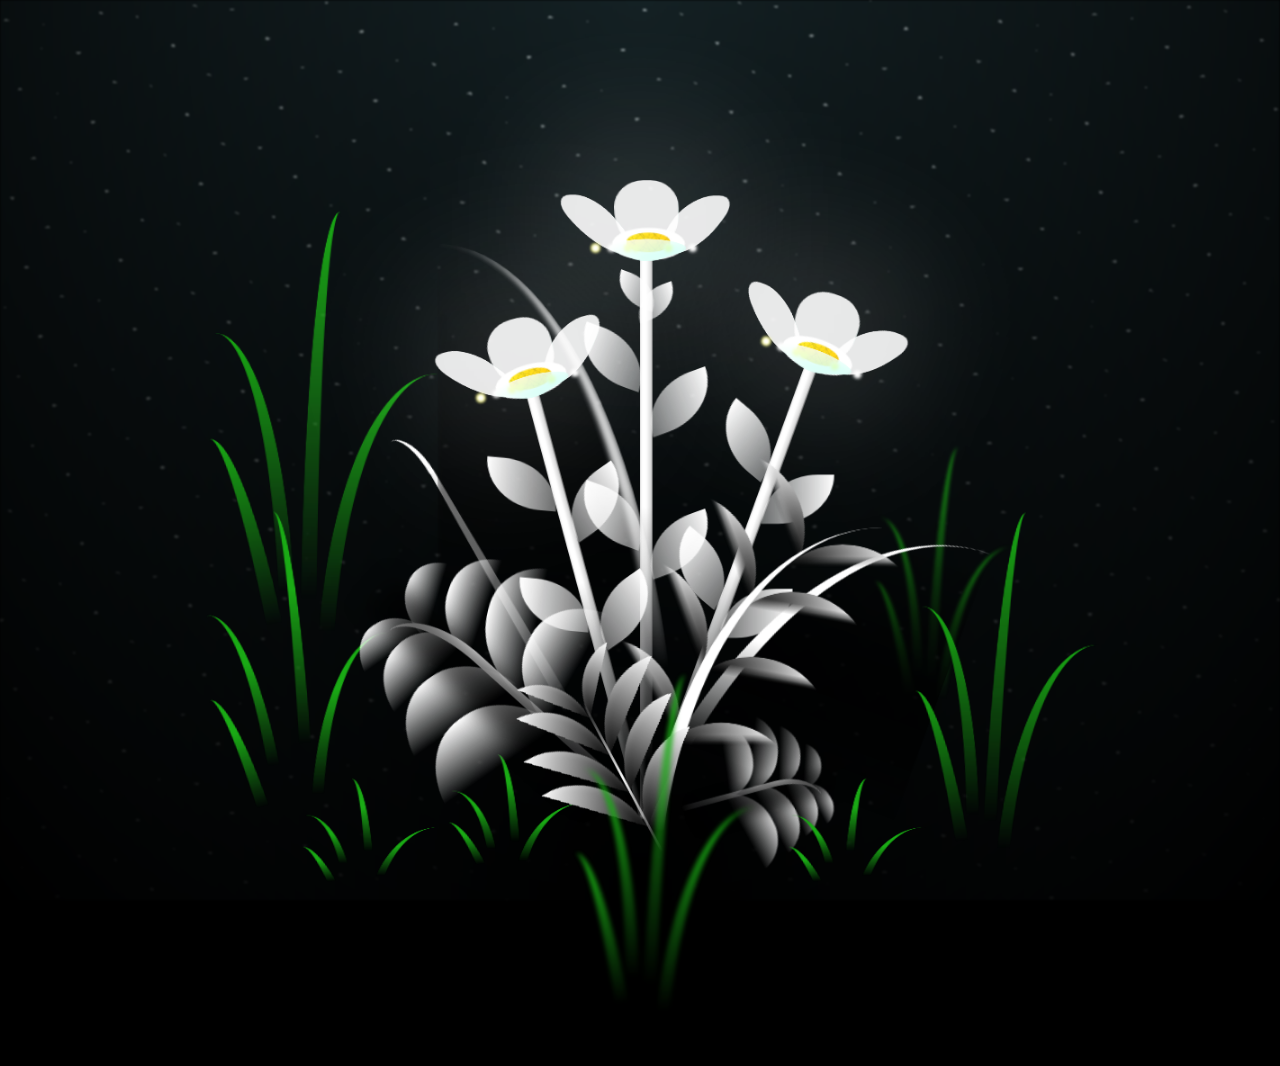
<file: flower.html>
<!DOCTYPE html>
<html lang="en">

<head>
  <meta charset="UTF-8">
  <meta http-equiv="X-UA-Compatible" content="IE=edge">
  <meta name="viewport" content="width=device-width, initial-scale=1.0">
  <link rel="shortcut icon" href="images/gift.png" type="image/x-icon">
  <link rel="stylesheet" href="css/style.css">

  <!-- Document Title -->
  <title>FLOWERS</title>
</head>

<body class="not-loaded">
  <!-- Background -->
  <div class="night"></div>

  <!-- Flower -->
  <div class="flowers">
    <div class="flower flower--1">
      <div class="flower__leafs flower__leafs--1">
        <div class="flower__leaf flower__leaf--1"></div>
        <div class="flower__leaf flower__leaf--2"></div>
        <div class="flower__leaf flower__leaf--3"></div>
        <div class="flower__leaf flower__leaf--4"></div>
        <div class="flower__white-circle"></div>

        <div class="flower__light flower__light--1"></div>
        <div class="flower__light flower__light--2"></div>
        <div class="flower__light flower__light--3"></div>
        <div class="flower__light flower__light--4"></div>
        <div class="flower__light flower__light--5"></div>
        <div class="flower__light flower__light--6"></div>
        <div class="flower__light flower__light--7"></div>
        <div class="flower__light flower__light--8"></div>

      </div>
      <div class="flower__line">
        <div class="flower__line__leaf flower__line__leaf--1"></div>
        <div class="flower__line__leaf flower__line__leaf--2"></div>
        <div class="flower__line__leaf flower__line__leaf--3"></div>
        <div class="flower__line__leaf flower__line__leaf--4"></div>
        <div class="flower__line__leaf flower__line__leaf--5"></div>
        <div class="flower__line__leaf flower__line__leaf--6"></div>
      </div>
    </div>

    <div class="flower flower--2">
      <div class="flower__leafs flower__leafs--2">
        <div class="flower__leaf flower__leaf--1"></div>
        <div class="flower__leaf flower__leaf--2"></div>
        <div class="flower__leaf flower__leaf--3"></div>
        <div class="flower__leaf flower__leaf--4"></div>
        <div class="flower__white-circle"></div>

        <div class="flower__light flower__light--1"></div>
        <div class="flower__light flower__light--2"></div>
        <div class="flower__light flower__light--3"></div>
        <div class="flower__light flower__light--4"></div>
        <div class="flower__light flower__light--5"></div>
        <div class="flower__light flower__light--6"></div>
        <div class="flower__light flower__light--7"></div>
        <div class="flower__light flower__light--8"></div>

      </div>
      <div class="flower__line">
        <div class="flower__line__leaf flower__line__leaf--1"></div>
        <div class="flower__line__leaf flower__line__leaf--2"></div>
        <div class="flower__line__leaf flower__line__leaf--3"></div>
        <div class="flower__line__leaf flower__line__leaf--4"></div>
      </div>
    </div>

    <div class="flower flower--3">
      <div class="flower__leafs flower__leafs--3">
        <div class="flower__leaf flower__leaf--1"></div>
        <div class="flower__leaf flower__leaf--2"></div>
        <div class="flower__leaf flower__leaf--3"></div>
        <div class="flower__leaf flower__leaf--4"></div>
        <div class="flower__white-circle"></div>

        <div class="flower__light flower__light--1"></div>
        <div class="flower__light flower__light--2"></div>
        <div class="flower__light flower__light--3"></div>
        <div class="flower__light flower__light--4"></div>
        <div class="flower__light flower__light--5"></div>
        <div class="flower__light flower__light--6"></div>
        <div class="flower__light flower__light--7"></div>
        <div class="flower__light flower__light--8"></div>

      </div>
      <div class="flower__line">
        <div class="flower__line__leaf flower__line__leaf--1"></div>
        <div class="flower__line__leaf flower__line__leaf--2"></div>
        <div class="flower__line__leaf flower__line__leaf--3"></div>
        <div class="flower__line__leaf flower__line__leaf--4"></div>
      </div>
    </div>

    <div class="grow-ans" style="--d:1.2s">
      <div class="flower__g-long">
        <div class="flower__g-long__top"></div>
        <div class="flower__g-long__bottom"></div>
      </div>
    </div>

    <div class="growing-grass">
      <div class="flower__grass flower__grass--1">
        <div class="flower__grass--top"></div>
        <div class="flower__grass--bottom"></div>
        <div class="flower__grass__leaf flower__grass__leaf--1"></div>
        <div class="flower__grass__leaf flower__grass__leaf--2"></div>
        <div class="flower__grass__leaf flower__grass__leaf--3"></div>
        <div class="flower__grass__leaf flower__grass__leaf--4"></div>
        <div class="flower__grass__leaf flower__grass__leaf--5"></div>
        <div class="flower__grass__leaf flower__grass__leaf--6"></div>
        <div class="flower__grass__leaf flower__grass__leaf--7"></div>
        <div class="flower__grass__leaf flower__grass__leaf--8"></div>
        <div class="flower__grass__overlay"></div>
      </div>
    </div>

    <div class="growing-grass">
      <div class="flower__grass flower__grass--2">
        <div class="flower__grass--top"></div>
        <div class="flower__grass--bottom"></div>
        <div class="flower__grass__leaf flower__grass__leaf--1"></div>
        <div class="flower__grass__leaf flower__grass__leaf--2"></div>
        <div class="flower__grass__leaf flower__grass__leaf--3"></div>
        <div class="flower__grass__leaf flower__grass__leaf--4"></div>
        <div class="flower__grass__leaf flower__grass__leaf--5"></div>
        <div class="flower__grass__leaf flower__grass__leaf--6"></div>
        <div class="flower__grass__leaf flower__grass__leaf--7"></div>
        <div class="flower__grass__leaf flower__grass__leaf--8"></div>
        <div class="flower__grass__overlay"></div>
      </div>
    </div>

    <div class="grow-ans" style="--d:2.4s">
      <div class="flower__g-right flower__g-right--1">
        <div class="leaf"></div>
      </div>
    </div>

    <div class="grow-ans" style="--d:2.8s">
      <div class="flower__g-right flower__g-right--2">
        <div class="leaf"></div>
      </div>
    </div>

    <div class="grow-ans" style="--d:2.8s">
      <div class="flower__g-front">
        <div class="flower__g-front__leaf-wrapper flower__g-front__leaf-wrapper--1">
          <div class="flower__g-front__leaf"></div>
        </div>
        <div class="flower__g-front__leaf-wrapper flower__g-front__leaf-wrapper--2">
          <div class="flower__g-front__leaf"></div>
        </div>
        <div class="flower__g-front__leaf-wrapper flower__g-front__leaf-wrapper--3">
          <div class="flower__g-front__leaf"></div>
        </div>
        <div class="flower__g-front__leaf-wrapper flower__g-front__leaf-wrapper--4">
          <div class="flower__g-front__leaf"></div>
        </div>
        <div class="flower__g-front__leaf-wrapper flower__g-front__leaf-wrapper--5">
          <div class="flower__g-front__leaf"></div>
        </div>
        <div class="flower__g-front__leaf-wrapper flower__g-front__leaf-wrapper--6">
          <div class="flower__g-front__leaf"></div>
        </div>
        <div class="flower__g-front__leaf-wrapper flower__g-front__leaf-wrapper--7">
          <div class="flower__g-front__leaf"></div>
        </div>
        <div class="flower__g-front__leaf-wrapper flower__g-front__leaf-wrapper--8">
          <div class="flower__g-front__leaf"></div>
        </div>
        <div class="flower__g-front__line"></div>
      </div>
    </div>

    <div class="grow-ans" style="--d:3.2s">
      <div class="flower__g-fr">
        <div class="leaf"></div>
        <div class="flower__g-fr__leaf flower__g-fr__leaf--1"></div>
        <div class="flower__g-fr__leaf flower__g-fr__leaf--2"></div>
        <div class="flower__g-fr__leaf flower__g-fr__leaf--3"></div>
        <div class="flower__g-fr__leaf flower__g-fr__leaf--4"></div>
        <div class="flower__g-fr__leaf flower__g-fr__leaf--5"></div>
        <div class="flower__g-fr__leaf flower__g-fr__leaf--6"></div>
        <div class="flower__g-fr__leaf flower__g-fr__leaf--7"></div>
        <div class="flower__g-fr__leaf flower__g-fr__leaf--8"></div>
      </div>
    </div>

    <div class="long-g long-g--0">
      <div class="grow-ans" style="--d:3s">
        <div class="leaf leaf--0"></div>
      </div>
      <div class="grow-ans" style="--d:2.2s">
        <div class="leaf leaf--1"></div>
      </div>
      <div class="grow-ans" style="--d:3.4s">
        <div class="leaf leaf--2"></div>
      </div>
      <div class="grow-ans" style="--d:3.6s">
        <div class="leaf leaf--3"></div>
      </div>
    </div>

    <div class="long-g long-g--1">
      <div class="grow-ans" style="--d:3.6s">
        <div class="leaf leaf--0"></div>
      </div>
      <div class="grow-ans" style="--d:3.8s">
        <div class="leaf leaf--1"></div>
      </div>
      <div class="grow-ans" style="--d:4s">
        <div class="leaf leaf--2"></div>
      </div>
      <div class="grow-ans" style="--d:4.2s">
        <div class="leaf leaf--3"></div>
      </div>
    </div>

    <div class="long-g long-g--2">
      <div class="grow-ans" style="--d:4s">
        <div class="leaf leaf--0"></div>
      </div>
      <div class="grow-ans" style="--d:4.2s">
        <div class="leaf leaf--1"></div>
      </div>
      <div class="grow-ans" style="--d:4.4s">
        <div class="leaf leaf--2"></div>
      </div>
      <div class="grow-ans" style="--d:4.6s">
        <div class="leaf leaf--3"></div>
      </div>
    </div>

    <div class="long-g long-g--3">
      <div class="grow-ans" style="--d:4s">
        <div class="leaf leaf--0"></div>
      </div>
      <div class="grow-ans" style="--d:4.2s">
        <div class="leaf leaf--1"></div>
      </div>
      <div class="grow-ans" style="--d:3s">
        <div class="leaf leaf--2"></div>
      </div>
      <div class="grow-ans" style="--d:3.6s">
        <div class="leaf leaf--3"></div>
      </div>
    </div>

    <div class="long-g long-g--4">
      <div class="grow-ans" style="--d:4s">
        <div class="leaf leaf--0"></div>
      </div>
      <div class="grow-ans" style="--d:4.2s">
        <div class="leaf leaf--1"></div>
      </div>
      <div class="grow-ans" style="--d:3s">
        <div class="leaf leaf--2"></div>
      </div>
      <div class="grow-ans" style="--d:3.6s">
        <div class="leaf leaf--3"></div>
      </div>
    </div>

    <div class="long-g long-g--5">
      <div class="grow-ans" style="--d:4s">
        <div class="leaf leaf--0"></div>
      </div>
      <div class="grow-ans" style="--d:4.2s">
        <div class="leaf leaf--1"></div>
      </div>
      <div class="grow-ans" style="--d:3s">
        <div class="leaf leaf--2"></div>
      </div>
      <div class="grow-ans" style="--d:3.6s">
        <div class="leaf leaf--3"></div>
      </div>
    </div>

    <div class="long-g long-g--6">
      <div class="grow-ans" style="--d:4.2s">
        <div class="leaf leaf--0"></div>
      </div>
      <div class="grow-ans" style="--d:4.4s">
        <div class="leaf leaf--1"></div>
      </div>
      <div class="grow-ans" style="--d:4.6s">
        <div class="leaf leaf--2"></div>
      </div>
      <div class="grow-ans" style="--d:4.8s">
        <div class="leaf leaf--3"></div>
      </div>
    </div>

    <div class="long-g long-g--7">
      <div class="grow-ans" style="--d:3s">
        <div class="leaf leaf--0"></div>
      </div>
      <div class="grow-ans" style="--d:3.2s">
        <div class="leaf leaf--1"></div>
      </div>
      <div class="grow-ans" style="--d:3.5s">
        <div class="leaf leaf--2"></div>
      </div>
      <div class="grow-ans" style="--d:3.6s">
        <div class="leaf leaf--3"></div>
      </div>
    </div>
  </div>

  <!-- Title -->
  <h1 class="title"><span id="title"></span></h1>
  <p class="words"><span id="words"></span></p>
    <button class="sound-btn" onclick="playSound()" style="display: none;">
    <svg class="sound-icon" xmlns="http://www.w3.org/2000/svg" viewBox="0 0 24 24">
      <path d="M3 9v6h4l5 5V4L7 9H3zm13.5 3c0-1.77-1.02-3.29-2.5-4.03v8.05c1.48-.74 2.5-2.26 2.5-4.02zM14 3.23v2.06c3.39.49 6 3.39 6 6.71s-2.61 6.22-6 6.71v2.06c4.45-.52 8-4.27 8-8.77s-3.55-8.25-8-8.77z"/>
    </svg>
    Sound
  </button>
  <audio id="audio" src="images/song.mp3"></audio>

</body>

</html>

<!-- Import Javascript -->
<script src="js/main.js"></script>
</file>
<file: css/style.css>
*,
*::after,
*::before {
  padding: 0;
  margin: 0;
  box-sizing: border-box;
}

:root {
  --dark-color: #000;
}

.title {
  position: absolute;
  width: 100%;
  text-align: center;
  margin-top: 50px;
  top: 0;
  left: 0;
  color: white;
  font-family: 'Courier New', Courier, monospace;
  font-size: 30px;
  text-shadow: 0px 0px 20px white;
}

.words {
  position: absolute;
  width: 100%;
  text-align: center;
  margin-top: 50px;
  top: 12%;
  left: 0;
  color: #e082d4;
  font-family: 'Courier New', Courier, monospace;
  font-size: 20px;
  text-shadow: 0px 0px 20px white;
  padding: 25px;
}

body {
  display: flex;
  align-items: flex-end;
  justify-content: center;
  min-height: 100vh;
  background-color: var(--dark-color);
  overflow: hidden;
  perspective: 1000px;
}

.night {
  position: fixed;
  left: 50%;
  top: 0;
  transform: translateX(-50%);
  width: 100%;
  height: 100%;
  filter: blur(0.1vmin);
  background-image: radial-gradient(ellipse at top, transparent 0%, var(--dark-color)), radial-gradient(ellipse at bottom, var(--dark-color), rgba(145, 233, 255, 0.2)), repeating-linear-gradient(220deg, rgb(0, 0, 0) 0px, rgb(0, 0, 0) 19px, transparent 19px, transparent 22px), repeating-linear-gradient(189deg, rgb(0, 0, 0) 0px, rgb(0, 0, 0) 19px, transparent 19px, transparent 22px), repeating-linear-gradient(148deg, rgb(0, 0, 0) 0px, rgb(0, 0, 0) 19px, transparent 19px, transparent 22px), linear-gradient(90deg, rgb(255, 255, 250), rgb(240, 240, 240));
}

.flowers {
  position: relative;
  transform: scale(0.9);
}

.flower {
  position: absolute;
  bottom: 10vmin;
  transform-origin: bottom center;
  z-index: 10;
  --fl-speed: 0.8s;
}

.flower--1 {
  animation: moving-flower-1 4s linear infinite;
}

.flower--1 .flower__line {
  height: 70vmin;
  animation-delay: 0.3s;
}

.flower--1 .flower__line__leaf--1 {
  animation: blooming-leaf-right var(--fl-speed) 1.6s backwards;
}

.flower--1 .flower__line__leaf--2 {
  animation: blooming-leaf-right var(--fl-speed) 1.4s backwards;
}

.flower--1 .flower__line__leaf--3 {
  animation: blooming-leaf-left var(--fl-speed) 1.2s backwards;
}

.flower--1 .flower__line__leaf--4 {
  animation: blooming-leaf-left var(--fl-speed) 1s backwards;
}

.flower--1 .flower__line__leaf--5 {
  animation: blooming-leaf-right var(--fl-speed) 1.8s backwards;
}

.flower--1 .flower__line__leaf--6 {
  animation: blooming-leaf-left var(--fl-speed) 2s backwards;
}

.flower--2 {
  left: 50%;
  transform: rotate(20deg);
  animation: moving-flower-2 4s linear infinite;
}

.flower--2 .flower__line {
  height: 60vmin;
  animation-delay: 0.6s;
}

.flower--2 .flower__line__leaf--1 {
  animation: blooming-leaf-right var(--fl-speed) 1.9s backwards;
}

.flower--2 .flower__line__leaf--2 {
  animation: blooming-leaf-right var(--fl-speed) 1.7s backwards;
}

.flower--2 .flower__line__leaf--3 {
  animation: blooming-leaf-left var(--fl-speed) 1.5s backwards;
}

.flower--2 .flower__line__leaf--4 {
  animation: blooming-leaf-left var(--fl-speed) 1.3s backwards;
}

.flower--3 {
  left: 50%;
  transform: rotate(-15deg);
  animation: moving-flower-3 4s linear infinite;
}

.flower--3 .flower__line {
  animation-delay: 0.9s;
}

.flower--3 .flower__line__leaf--1 {
  animation: blooming-leaf-right var(--fl-speed) 2.5s backwards;
}

.flower--3 .flower__line__leaf--2 {
  animation: blooming-leaf-right var(--fl-speed) 2.3s backwards;
}

.flower--3 .flower__line__leaf--3 {
  animation: blooming-leaf-left var(--fl-speed) 2.1s backwards;
}

.flower--3 .flower__line__leaf--4 {
  animation: blooming-leaf-left var(--fl-speed) 1.9s backwards;
}

.flower__leafs {
  position: relative;
  animation: blooming-flower 2s backwards;
}

.flower__leafs--1 {
  animation-delay: 1.1s;
}

.flower__leafs--2 {
  animation-delay: 1.4s;
}

.flower__leafs--3 {
  animation-delay: 1.7s;
}

.flower__leafs::after {
  content: "";
  position: absolute;
  left: 0;
  top: 0;
  transform: translate(-50%, -100%);
  width: 8vmin;
  height: 8vmin;
  background-color: #fff;
  filter: blur(10vmin);
}

.flower__leaf {
  position: absolute;
  bottom: 0;
  left: 50%;
  width: 8vmin;
  height: 11vmin;
  border-radius: 51% 49% 47% 53%/44% 45% 55% 69%;
  background-color: #a7ffee;
  background-image: linear-gradient(to top, #fff, #fff);
  transform-origin: bottom center;
  opacity: 0.9;
  box-shadow: inset 0 0 2vmin rgba(255, 255, 255, 0.5);
}

.flower__leaf--1 {
  transform: translate(-10%, 1%) rotateY(40deg) rotateX(-50deg);
}

.flower__leaf--2 {
  transform: translate(-50%, -4%) rotateX(40deg);
}

.flower__leaf--3 {
  transform: translate(-90%, 0%) rotateY(45deg) rotateX(50deg);
}

.flower__leaf--4 {
  width: 8vmin;
  height: 8vmin;
  transform-origin: bottom left;
  border-radius: 4vmin 10vmin 4vmin 4vmin;
  transform: translate(0%, 18%) rotateX(70deg) rotate(-43deg);
  background-image: linear-gradient(to top, rgba(255, 2555, 255, 0.4), #fff);
  z-index: 1;
  opacity: 0.8;
  -webkit-transform: translate(0%, 18%) rotateX(70deg) rotate(-43deg);
  -moz-transform: translate(0%, 18%) rotateX(70deg) rotate(-43deg);
  -ms-transform: translate(0%, 18%) rotateX(70deg) rotate(-43deg);
  -o-transform: translate(0%, 18%) rotateX(70deg) rotate(-43deg);
}

.flower__white-circle {
  position: absolute;
  left: -3.5vmin;
  top: -3vmin;
  width: 9vmin;
  height: 4vmin;
  border-radius: 50%;
  background-color: #fff;
}

.flower__white-circle::after {
  content: "";
  position: absolute;
  left: 50%;
  top: 45%;
  transform: translate(-50%, -50%);
  width: 60%;
  height: 60%;
  border-radius: inherit;
  background-image: repeating-linear-gradient(135deg, rgba(0, 0, 0, 0.03) 0px, rgba(0, 0, 0, 0.03) 1px, transparent 1px, transparent 12px), repeating-linear-gradient(45deg, rgba(0, 0, 0, 0.03) 0px, rgba(0, 0, 0, 0.03) 1px, transparent 1px, transparent 12px), repeating-linear-gradient(67.5deg, rgba(0, 0, 0, 0.03) 0px, rgba(0, 0, 0, 0.03) 1px, transparent 1px, transparent 12px), repeating-linear-gradient(135deg, rgba(0, 0, 0, 0.03) 0px, rgba(0, 0, 0, 0.03) 1px, transparent 1px, transparent 12px), repeating-linear-gradient(45deg, rgba(0, 0, 0, 0.03) 0px, rgba(0, 0, 0, 0.03) 1px, transparent 1px, transparent 12px), repeating-linear-gradient(112.5deg, rgba(0, 0, 0, 0.03) 0px, rgba(0, 0, 0, 0.03) 1px, transparent 1px, transparent 12px), repeating-linear-gradient(112.5deg, rgba(0, 0, 0, 0.03) 0px, rgba(0, 0, 0, 0.03) 1px, transparent 1px, transparent 12px), repeating-linear-gradient(45deg, rgba(0, 0, 0, 0.03) 0px, rgba(0, 0, 0, 0.03) 1px, transparent 1px, transparent 12px), repeating-linear-gradient(22.5deg, rgba(0, 0, 0, 0.03) 0px, rgba(0, 0, 0, 0.03) 1px, transparent 1px, transparent 12px), repeating-linear-gradient(45deg, rgba(0, 0, 0, 0.03) 0px, rgba(0, 0, 0, 0.03) 1px, transparent 1px, transparent 12px), repeating-linear-gradient(22.5deg, rgba(0, 0, 0, 0.03) 0px, rgba(0, 0, 0, 0.03) 1px, transparent 1px, transparent 12px), repeating-linear-gradient(135deg, rgba(0, 0, 0, 0.03) 0px, rgba(0, 0, 0, 0.03) 1px, transparent 1px, transparent 12px), repeating-linear-gradient(157.5deg, rgba(0, 0, 0, 0.03) 0px, rgba(0, 0, 0, 0.03) 1px, transparent 1px, transparent 12px), repeating-linear-gradient(67.5deg, rgba(0, 0, 0, 0.03) 0px, rgba(0, 0, 0, 0.03) 1px, transparent 1px, transparent 12px), repeating-linear-gradient(67.5deg, rgba(0, 0, 0, 0.03) 0px, rgba(0, 0, 0, 0.03) 1px, transparent 1px, transparent 12px), linear-gradient(90deg, rgb(255, 235, 18), rgb(255, 206, 0));
}

.flower__line {
  height: 55vmin;
  width: 1.5vmin;
  background-image: linear-gradient(to left, rgba(0, 0, 0, 0.2), transparent, rgba(255, 255, 255, 0.2)), linear-gradient(to top, transparent 10%, #fff, #fff);
  box-shadow: inset 0 0 2px rgba(0, 0, 0, 0.5);
  animation: grow-flower-tree 4s backwards;
}

.flower__line__leaf {
  --w: 7vmin;
  --h: calc(var(--w) + 2vmin);
  position: absolute;
  top: 20%;
  left: 90%;
  width: var(--w);
  height: var(--h);
  border-top-right-radius: var(--h);
  border-bottom-left-radius: var(--h);
  background-image: linear-gradient(to top, rgba(255, 255, 255, 0.4), #fff);
}

.flower__line__leaf--1 {
  transform: rotate(70deg) rotateY(30deg);
}

.flower__line__leaf--2 {
  top: 45%;
  transform: rotate(70deg) rotateY(30deg);
}

.flower__line__leaf--3,
.flower__line__leaf--4,
.flower__line__leaf--6 {
  border-top-right-radius: 0;
  border-bottom-left-radius: 0;
  border-top-left-radius: var(--h);
  border-bottom-right-radius: var(--h);
  left: -460%;
  top: 12%;
  transform: rotate(-70deg) rotateY(30deg);
}

.flower__line__leaf--4 {
  top: 40%;
}

.flower__line__leaf--5 {
  top: 0;
  transform-origin: left;
  transform: rotate(70deg) rotateY(30deg) scale(0.6);
}

.flower__line__leaf--6 {
  top: -2%;
  left: -450%;
  transform-origin: right;
  transform: rotate(-70deg) rotateY(30deg) scale(0.6);
}

.flower__light {
  position: absolute;
  bottom: 0vmin;
  width: 1vmin;
  height: 1vmin;
  background-color: rgb(255, 251, 0);
  border-radius: 50%;
  filter: blur(0.2vmin);
  animation: light-ans 4s linear infinite backwards;
}

.flower__light:nth-child(odd) {
  background-color: #fff;
}

.flower__light--1 {
  left: -2vmin;
  animation-delay: 1s;
}

.flower__light--2 {
  left: 3vmin;
  animation-delay: 0.5s;
}

.flower__light--3 {
  left: -6vmin;
  animation-delay: 0.3s;
}

.flower__light--4 {
  left: 6vmin;
  animation-delay: 0.9s;
}

.flower__light--5 {
  left: -1vmin;
  animation-delay: 1.5s;
}

.flower__light--6 {
  left: -4vmin;
  animation-delay: 3s;
}

.flower__light--7 {
  left: 3vmin;
  animation-delay: 2s;
}

.flower__light--8 {
  left: -6vmin;
  animation-delay: 3.5s;
}

.flower__grass {
  --c: #fff;
  --line-w: 1.5vmin;
  position: absolute;
  bottom: 12vmin;
  left: -7vmin;
  display: flex;
  flex-direction: column;
  align-items: flex-end;
  z-index: 20;
  transform-origin: bottom center;
  transform: rotate(-48deg) rotateY(40deg);
}

.flower__grass--1 {
  animation: moving-grass 2s linear infinite;
}

.flower__grass--2 {
  left: 2vmin;
  bottom: 10vmin;
  transform: scale(0.5) rotate(75deg) rotateX(10deg) rotateY(-200deg);
  opacity: 0.8;
  z-index: 0;
  animation: moving-grass--2 1.5s linear infinite;
}

.flower__grass--top {
  width: 7vmin;
  height: 10vmin;
  border-top-right-radius: 100%;
  border-right: var(--line-w) solid var(--c);
  transform-origin: bottom center;
  transform: rotate(-2deg);
}

.flower__grass--bottom {
  margin-top: -2px;
  width: var(--line-w);
  height: 25vmin;
  background-image: linear-gradient(to top, transparent, var(--c));
}

.flower__grass__leaf {
  --size: 10vmin;
  position: absolute;
  width: calc(var(--size) * 2.1);
  height: var(--size);
  border-top-left-radius: var(--size);
  border-top-right-radius: var(--size);
  background-image: linear-gradient(to top, transparent, transparent 30%, var(--c));
  z-index: 100;
}

.flower__grass__leaf--1 {
  top: -6%;
  left: 30%;
  --size: 6vmin;
  transform: rotate(-20deg);
  animation: growing-grass-ans--1 2s 2.6s backwards;
}

@keyframes growing-grass-ans--1 {
  0% {
    transform-origin: bottom left;
    transform: rotate(-20deg) scale(0);
  }
}

.flower__grass__leaf--2 {
  top: -5%;
  left: -110%;
  --size: 6vmin;
  transform: rotate(10deg);
  animation: growing-grass-ans--2 2s 2.4s linear backwards;
}

@keyframes growing-grass-ans--2 {
  0% {
    transform-origin: bottom right;
    transform: rotate(10deg) scale(0);
  }
}

.flower__grass__leaf--3 {
  top: 5%;
  left: 60%;
  --size: 8vmin;
  transform: rotate(-18deg) rotateX(-20deg);
  animation: growing-grass-ans--3 2s 2.2s linear backwards;
}

@keyframes growing-grass-ans--3 {
  0% {
    transform-origin: bottom left;
    transform: rotate(-18deg) rotateX(-20deg) scale(0);
  }
}

.flower__grass__leaf--4 {
  top: 6%;
  left: -135%;
  --size: 8vmin;
  transform: rotate(2deg);
  animation: growing-grass-ans--4 2s 2s linear backwards;
}

@keyframes growing-grass-ans--4 {
  0% {
    transform-origin: bottom right;
    transform: rotate(2deg) scale(0);
  }
}

.flower__grass__leaf--5 {
  top: 20%;
  left: 60%;
  --size: 10vmin;
  transform: rotate(-24deg) rotateX(-20deg);
  animation: growing-grass-ans--5 2s 1.8s linear backwards;
}

@keyframes growing-grass-ans--5 {
  0% {
    transform-origin: bottom left;
    transform: rotate(-24deg) rotateX(-20deg) scale(0);
  }
}

.flower__grass__leaf--6 {
  top: 22%;
  left: -180%;
  --size: 10vmin;
  transform: rotate(10deg);
  animation: growing-grass-ans--6 2s 1.6s linear backwards;
}

@keyframes growing-grass-ans--6 {
  0% {
    transform-origin: bottom right;
    transform: rotate(10deg) scale(0);
  }
}

.flower__grass__leaf--7 {
  top: 39%;
  left: 70%;
  --size: 10vmin;
  transform: rotate(-10deg);
  animation: growing-grass-ans--7 2s 1.4s linear backwards;
}

@keyframes growing-grass-ans--7 {
  0% {
    transform-origin: bottom left;
    transform: rotate(-10deg) scale(0);
  }
}

.flower__grass__leaf--8 {
  top: 40%;
  left: -215%;
  --size: 11vmin;
  transform: rotate(10deg);
  animation: growing-grass-ans--8 2s 1.2s linear backwards;
}

@keyframes growing-grass-ans--8 {
  0% {
    transform-origin: bottom right;
    transform: rotate(10deg) scale(0);
  }
}

.flower__grass__overlay {
  position: absolute;
  top: -10%;
  right: 0%;
  width: 100%;
  height: 100%;
  background-color: rgba(0, 0, 0, 0.6);
  filter: blur(1.5vmin);
  z-index: 100;
}

.flower__g-long {
  --w: 2vmin;
  --h: 6vmin;
  --c: #fff;
  position: absolute;
  bottom: 10vmin;
  left: -3vmin;
  transform-origin: bottom center;
  transform: rotate(-30deg) rotateY(-20deg);
  display: flex;
  flex-direction: column;
  align-items: flex-end;
  animation: flower-g-long-ans 3s linear infinite;
}

@keyframes flower-g-long-ans {

  0%,
  100% {
    transform: rotate(-30deg) rotateY(-20deg);
  }

  50% {
    transform: rotate(-32deg) rotateY(-20deg);
  }
}

.flower__g-long__top {
  top: calc(var(--h) * -1);
  width: calc(var(--w) + 1vmin);
  height: var(--h);
  border-top-right-radius: 100%;
  border-right: 0.7vmin solid var(--c);
  transform: translate(-0.7vmin, 1vmin);
}

.flower__g-long__bottom {
  width: var(--w);
  height: 50vmin;
  transform-origin: bottom center;
  background-image: linear-gradient(to top, transparent 30%, var(--c));
  box-shadow: inset 0 0 2px rgba(0, 0, 0, 0.5);
  -webkit-clip-path: polygon(35% 0, 65% 1%, 100% 100%, 0% 100%);
  clip-path: polygon(35% 0, 65% 1%, 100% 100%, 0% 100%);
}

.flower__g-right {
  position: absolute;
  bottom: 6vmin;
  left: -2vmin;
  transform-origin: bottom left;
  transform: rotate(20deg);
}

.flower__g-right .leaf {
  width: 30vmin;
  height: 50vmin;
  border-top-left-radius: 100%;
  border-left: 2vmin solid #fff;
  background-image: linear-gradient(to bottom, transparent, var(--dark-color) 60%);
  -webkit-mask-image: linear-gradient(to top, transparent 30%, #fff 60%);
}

.flower__g-right--1 {
  animation: flower-g-right-ans 2.5s linear infinite;
}

.flower__g-right--2 {
  left: 5vmin;
  transform: rotateY(-180deg);
  animation: flower-g-right-ans--2 3s linear infinite;
}

.flower__g-right--2 .leaf {
  height: 75vmin;
  filter: blur(0.3vmin);
  opacity: 0.8;
}

@keyframes flower-g-right-ans {

  0%,
  100% {
    transform: rotate(20deg);
  }

  50% {
    transform: rotate(24deg) rotateX(-20deg);
  }
}

@keyframes flower-g-right-ans--2 {

  0%,
  100% {
    transform: rotateY(-180deg) rotate(0deg) rotateX(-20deg);
  }

  50% {
    transform: rotateY(-180deg) rotate(6deg) rotateX(-20deg);
  }
}

.flower__g-front {
  position: absolute;
  bottom: 6vmin;
  left: 2.5vmin;
  z-index: 100;
  transform-origin: bottom center;
  transform: rotate(-28deg) rotateY(30deg) scale(1.04);
  animation: flower__g-front-ans 2s linear infinite;
}

@keyframes flower__g-front-ans {

  0%,
  100% {
    transform: rotate(-28deg) rotateY(30deg) scale(1.04);
  }

  50% {
    transform: rotate(-35deg) rotateY(40deg) scale(1.04);
  }
}

.flower__g-front__line {
  width: 0.3vmin;
  height: 20vmin;
  background-image: linear-gradient(to top, transparent, #fff, transparent 100%);
  position: relative;
}

.flower__g-front__leaf-wrapper {
  position: absolute;
  top: 0;
  left: 0;
  transform-origin: bottom left;
  transform: rotate(10deg);
}

.flower__g-front__leaf-wrapper:nth-child(even) {
  left: 0vmin;
  transform: rotateY(-180deg) rotate(5deg);
  animation: flower__g-front__leaf-left-ans 1s ease-in backwards;
}

.flower__g-front__leaf-wrapper:nth-child(odd) {
  animation: flower__g-front__leaf-ans 1s ease-in backwards;
}

.flower__g-front__leaf-wrapper--1 {
  top: -8vmin;
  transform: scale(0.7);
  animation: flower__g-front__leaf-ans 1s 5.5s ease-in backwards !important;
}

.flower__g-front__leaf-wrapper--2 {
  top: -8vmin;
  transform: rotateY(-180deg) scale(0.7) !important;
  animation: flower__g-front__leaf-left-ans-2 1s 4.6s ease-in backwards !important;
}

.flower__g-front__leaf-wrapper--3 {
  top: -3vmin;
  animation: flower__g-front__leaf-ans 1s 4.6s ease-in backwards;
}

.flower__g-front__leaf-wrapper--4 {
  top: -3vmin;
  transform: rotateY(-180deg) scale(0.9) !important;
  animation: flower__g-front__leaf-left-ans-2 1s 4.6s ease-in backwards !important;
}

@keyframes flower__g-front__leaf-left-ans-2 {
  0% {
    transform: rotateY(-180deg) scale(0);
  }
}

.flower__g-front__leaf-wrapper--5,
.flower__g-front__leaf-wrapper--6 {
  top: 2vmin;
}

.flower__g-front__leaf-wrapper--7,
.flower__g-front__leaf-wrapper--8 {
  top: 6.5vmin;
}

.flower__g-front__leaf-wrapper--2 {
  animation-delay: 5.2s !important;
}

.flower__g-front__leaf-wrapper--3 {
  animation-delay: 4.9s !important;
}

.flower__g-front__leaf-wrapper--5 {
  animation-delay: 4.3s !important;
}

.flower__g-front__leaf-wrapper--6 {
  animation-delay: 4.1s !important;
}

.flower__g-front__leaf-wrapper--7 {
  animation-delay: 3.8s !important;
}

.flower__g-front__leaf-wrapper--8 {
  animation-delay: 3.5s !important;
}

@keyframes flower__g-front__leaf-ans {
  0% {
    transform: rotate(10deg) scale(0);
  }
}

@keyframes flower__g-front__leaf-left-ans {
  0% {
    transform: rotateY(-180deg) rotate(5deg) scale(0);
  }
}

.flower__g-front__leaf {
  width: 10vmin;
  height: 10vmin;
  border-radius: 100% 0% 0% 100%/100% 100% 0% 0%;
  box-shadow: inset 0 2px 1vmin hsla(0, 0%, 100%, 0.2);
  background-image: linear-gradient(to bottom left, transparent, var(--dark-color)), linear-gradient(to bottom right, #fff 50%, transparent 50%, transparent);
  -webkit-mask-image: linear-gradient(to bottom right, #fff 50%, transparent 50%, transparent);
  mask-image: linear-gradient(to bottom right, #fff 50%, transparent 50%, transparent);
}

.flower__g-fr {
  position: absolute;
  bottom: -4vmin;
  left: vmin;
  transform-origin: bottom left;
  z-index: 10;
  animation: flower__g-fr-ans 2s linear infinite;
}

@keyframes flower__g-fr-ans {

  0%,
  100% {
    transform: rotate(2deg);
  }

  50% {
    transform: rotate(4deg);
    -webkit-transform: rotate(4deg);
    -moz-transform: rotate(4deg);
    -ms-transform: rotate(4deg);
    -o-transform: rotate(4deg);
  }
}

.flower__g-fr .leaf {
  width: 30vmin;
  height: 50vmin;
  border-top-left-radius: 100%;
  border-left: 2vmin solid #fff;
  -webkit-mask-image: linear-gradient(to top, transparent 25%, #fff 50%);
  position: relative;
  z-index: 1;
}

.flower__g-fr__leaf {
  position: absolute;
  top: 0;
  left: 0;
  width: 10vmin;
  height: 10vmin;
  border-radius: 100% 0% 0% 100%/100% 100% 0% 0%;
  box-shadow: inset 0 2px 1vmin hsla(0, 0%, 100%, 0.2);
  background-image: linear-gradient(to bottom left, transparent, var(--dark-color) 98%), linear-gradient(to bottom right, #fff 45%, transparent 50%, transparent);
  -webkit-mask-image: linear-gradient(135deg, #fff 40%, transparent 50%, transparent);
}

.flower__g-fr__leaf--1 {
  left: 20vmin;
  transform: rotate(45deg);
  animation: flower__g-fr-leaft-ans-1 0.5s 5.2s linear backwards;
}

@keyframes flower__g-fr-leaft-ans-1 {
  0% {
    transform-origin: left;
    transform: rotate(45deg) scale(0);
  }
}

.flower__g-fr__leaf--2 {
  left: 12vmin;
  top: -7vmin;
  transform: rotate(25deg) rotateY(-180deg);
  animation: flower__g-fr-leaft-ans-6 0.5s 5s linear backwards;
}

.flower__g-fr__leaf--3 {
  left: 15vmin;
  top: 6vmin;
  transform: rotate(55deg);
  animation: flower__g-fr-leaft-ans-5 0.5s 4.8s linear backwards;
}

.flower__g-fr__leaf--4 {
  left: 6vmin;
  top: -2vmin;
  transform: rotate(25deg) rotateY(-180deg);
  animation: flower__g-fr-leaft-ans-6 0.5s 4.6s linear backwards;
}

.flower__g-fr__leaf--5 {
  left: 10vmin;
  top: 14vmin;
  transform: rotate(55deg);
  animation: flower__g-fr-leaft-ans-5 0.5s 4.4s linear backwards;
}

@keyframes flower__g-fr-leaft-ans-5 {
  0% {
    transform-origin: left;
    transform: rotate(55deg) scale(0);
  }
}

.flower__g-fr__leaf--6 {
  left: 0vmin;
  top: 6vmin;
  transform: rotate(25deg) rotateY(-180deg);
  animation: flower__g-fr-leaft-ans-6 0.5s 4.2s linear backwards;
}

@keyframes flower__g-fr-leaft-ans-6 {
  0% {
    transform-origin: right;
    transform: rotate(25deg) rotateY(-180deg) scale(0);
  }
}

.flower__g-fr__leaf--7 {
  left: 5vmin;
  top: 22vmin;
  transform: rotate(45deg);
  animation: flower__g-fr-leaft-ans-7 0.5s 4s linear backwards;
}

@keyframes flower__g-fr-leaft-ans-7 {
  0% {
    transform-origin: left;
    transform: rotate(45deg) scale(0);
  }
}

.flower__g-fr__leaf--8 {
  left: -4vmin;
  top: 15vmin;
  transform: rotate(15deg) rotateY(-180deg);
  animation: flower__g-fr-leaft-ans-8 0.5s 3.8s linear backwards;
}

@keyframes flower__g-fr-leaft-ans-8 {
  0% {
    transform-origin: right;
    transform: rotate(15deg) rotateY(-180deg) scale(0);
  }
}

.long-g {
  position: absolute;
  bottom: 25vmin;
  left: -42vmin;
  transform-origin: bottom left;
}

.long-g--1 {
  bottom: 0vmin;
  transform: scale(0.8) rotate(-5deg);
}

.long-g--1 .leaf {
  -webkit-mask-image: linear-gradient(to top, transparent 40%, #fff 80%) !important;
}

.long-g--1 .leaf--1 {
  --w: 5vmin;
  --h: 60vmin;
  left: -2vmin;
  transform: rotate(3deg) rotateY(-180deg);
}

.long-g--2,
.long-g--3 {
  bottom: -3vmin;
  left: -35vmin;
  transform-origin: center;
  transform: scale(0.6) rotateX(60deg);
}

.long-g--2 .leaf,
.long-g--3 .leaf {
  -webkit-mask-image: linear-gradient(to top, transparent 50%, #fff 80%) !important;
}

.long-g--2 .leaf--1,
.long-g--3 .leaf--1 {
  left: -1vmin;
  transform: rotateY(-180deg);
}

.long-g--3 {
  left: -17vmin;
  bottom: 0vmin;
}

.long-g--3 .leaf {
  -webkit-mask-image: linear-gradient(to top, transparent 40%, #fff 80%) !important;
}

.long-g--4 {
  left: 25vmin;
  bottom: -3vmin;
  transform-origin: center;
  transform: scale(0.6) rotateX(60deg);
}

.long-g--4 .leaf {
  -webkit-mask-image: linear-gradient(to top, transparent 50%, #fff 80%) !important;
}

.long-g--5 {
  left: 42vmin;
  bottom: 0vmin;
  transform: scale(0.8) rotate(2deg);
}

.long-g--6 {
  left: 0vmin;
  bottom: -20vmin;
  z-index: 100;
  filter: blur(0.3vmin);
  transform: scale(0.8) rotate(2deg);
}

.long-g--7 {
  left: 35vmin;
  bottom: 20vmin;
  z-index: -1;
  filter: blur(0.3vmin);
  transform: scale(0.6) rotate(2deg);
  opacity: 0.7;
}

.long-g .leaf {
  --w: 15vmin;
  --h: 40vmin;
  --c: #1aaa15;
  position: absolute;
  bottom: 0;
  width: var(--w);
  height: var(--h);
  border-top-left-radius: 100%;
  border-left: 2vmin solid var(--c);
  -webkit-mask-image: linear-gradient(to top, transparent 20%, var(--dark-color));
  transform-origin: bottom center;
}

.long-g .leaf--0 {
  left: 2vmin;
  animation: leaf-ans-1 4s linear infinite;
}

.long-g .leaf--1 {
  --w: 5vmin;
  --h: 60vmin;
  animation: leaf-ans-1 4s linear infinite;
}

.long-g .leaf--2 {
  --w: 10vmin;
  --h: 40vmin;
  left: -0.5vmin;
  bottom: 5vmin;
  transform-origin: bottom left;
  transform: rotateY(-180deg);
  animation: leaf-ans-2 3s linear infinite;
}

.long-g .leaf--3 {
  --w: 5vmin;
  --h: 30vmin;
  left: -1vmin;
  bottom: 3.2vmin;
  transform-origin: bottom left;
  transform: rotate(-10deg) rotateY(-180deg);
  animation: leaf-ans-3 3s linear infinite;
}

@keyframes leaf-ans-1 {

  0%,
  100% {
    transform: rotate(-5deg) scale(1);
  }

  50% {
    transform: rotate(5deg) scale(1.1);
  }
}

@keyframes leaf-ans-2 {

  0%,
  100% {
    transform: rotateY(-180deg) rotate(5deg);
  }

  50% {
    transform: rotateY(-180deg) rotate(0deg) scale(1.1);
  }
}

@keyframes leaf-ans-3 {

  0%,
  100% {
    transform: rotate(-10deg) rotateY(-180deg);
  }

  50% {
    transform: rotate(-20deg) rotateY(-180deg);
  }
}

.grow-ans {
  animation: grow-ans 2s var(--d) backwards;
}

@keyframes grow-ans {
  0% {
    transform: scale(0);
    opacity: 0;
  }
}

@keyframes light-ans {
  0% {
    opacity: 0;
    transform: translateY(0vmin);
  }

  25% {
    opacity: 1;
    transform: translateY(-5vmin) translateX(-2vmin);
  }

  50% {
    opacity: 1;
    transform: translateY(-15vmin) translateX(2vmin);
    filter: blur(0.2vmin);
  }

  75% {
    transform: translateY(-20vmin) translateX(-2vmin);
    filter: blur(0.2vmin);
  }

  100% {
    transform: translateY(-30vmin);
    opacity: 0;
    filter: blur(1vmin);
  }
}

@keyframes moving-flower-1 {

  0%,
  100% {
    transform: rotate(2deg);
  }

  50% {
    transform: rotate(-2deg);
  }
}

@keyframes moving-flower-2 {

  0%,
  100% {
    transform: rotate(18deg);
  }

  50% {
    transform: rotate(14deg);
  }
}

@keyframes moving-flower-3 {

  0%,
  100% {
    transform: rotate(-18deg);
  }

  50% {
    transform: rotate(-20deg) rotateY(-10deg);
  }
}

@keyframes blooming-leaf-right {
  0% {
    transform-origin: left;
    transform: rotate(70deg) rotateY(30deg) scale(0);
  }
}

@keyframes blooming-leaf-left {
  0% {
    transform-origin: right;
    transform: rotate(-70deg) rotateY(30deg) scale(0);
  }
}

@keyframes grow-flower-tree {
  0% {
    height: 0;
    border-radius: 1vmin;
  }
}

@keyframes blooming-flower {
  0% {
    transform: scale(0);
  }
}

@keyframes moving-grass {

  0%,
  100% {
    transform: rotate(-48deg) rotateY(40deg);
  }

  50% {
    transform: rotate(-50deg) rotateY(40deg);
  }
}

@keyframes moving-grass--2 {

  0%,
  100% {
    transform: scale(0.5) rotate(75deg) rotateX(10deg) rotateY(-200deg);
  }

  50% {
    transform: scale(0.5) rotate(79deg) rotateX(10deg) rotateY(-200deg);
  }
}

.growing-grass {
  animation: growing-grass-ans 1s 2s backwards;
}

@keyframes growing-grass-ans {
  0% {
    transform: scale(0);
  }
}

.not-loaded * {
  animation-play-state: paused !important;
}

    .sound-btn {
      display: flex;
      align-items: center;
      gap: 8px;
      background-color: #333;
      color: white;
      border: none;
      padding: 10px 12px;
      border-radius: 8px;
      font-size: 16px;
      cursor: pointer;
      transition: background-color 0.3s;
      position: absolute;
      top: 43%;
    }

    .sound-btn:hover {
      background-color: #555;
    }

    .sound-icon {
      width: 24px;
      height: 24px;
      fill: white;
    }

.fade-in {
  opacity: 0;
  animation: fadeIn 3s ease forwards;
}

@keyframes fadeIn {
  to {
    opacity: 1;
  }
}
/*# sourceMappingURL=style.css.map */
</file>
